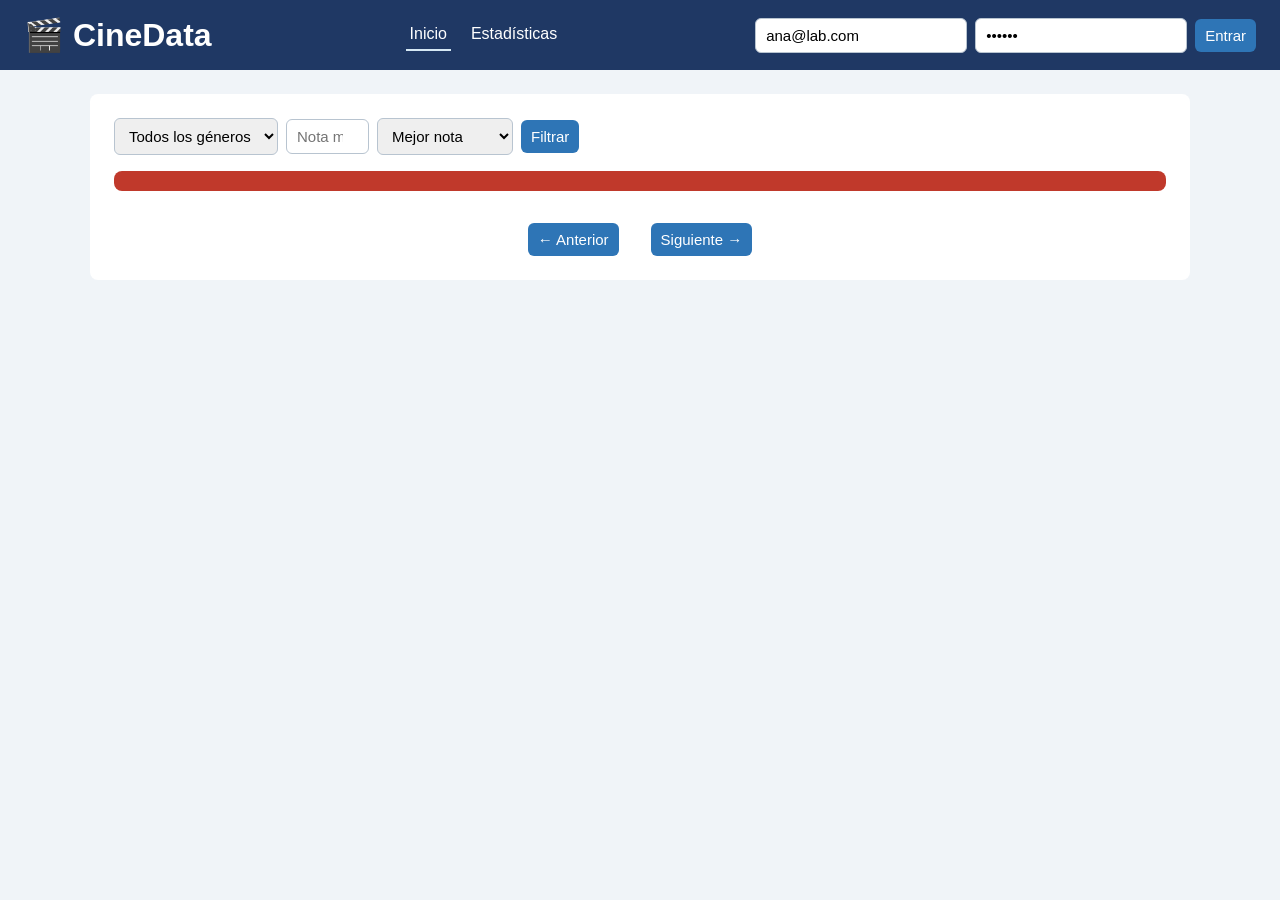
<file: index.html>
<!DOCTYPE html>
<html lang="es">
<head>
  <meta charset="UTF-8">
  <meta name="viewport" content="width=device-width, initial-scale=1.0">
  <title>CineData</title>
  <link rel="stylesheet" href="css/estilos.css">
</head>
<body>
  <header class="cabecera">
    <h1>🎬 CineData</h1>

    <nav class="menu">
      <a href="index.html" aria-current="page">Inicio</a>
      <a href="estadisticas.html">Estadísticas</a>
    </nav>

    <form id="form-login" class="login">
      <input type="email" name="email" placeholder="email" value="ana@lab.com" required>
      <input type="password" name="password" placeholder="contraseña" value="ana123" required>
      <button type="submit">Entrar</button>
    </form>

    <div id="sesion" class="sesion" hidden>
      <span id="saludo"></span>
      <button id="btn-salir">Salir</button>
    </div>
  </header>

  <main class="panel">
    <form id="form-filtros" class="filtros">
      <select name="genero">
        <option value="">Todos los géneros</option>
        <option>Drama</option>
        <option>Ciencia ficción</option>
        <option>Animación</option>
        <option>Aventura</option>
        <option>Fantasía</option>
      </select>
      <input type="number" name="notaMin" placeholder="Nota mínima" min="0" max="10" step="0.1">
      <select name="orden">
        <option value="nota">Mejor nota</option>
        <option value="anio">Más recientes</option>
        <option value="titulo">Título A-Z</option>
      </select>
      <button type="submit">Filtrar</button>
    </form>

    <p id="estado" class="estado"></p>
    <section id="rejilla" class="rejilla"></section>

    <nav class="paginacion">
      <button id="btn-anterior">← Anterior</button>
      <span id="info-pagina"></span>
      <button id="btn-siguiente">Siguiente →</button>
    </nav>

    <section id="panel-resenas" class="resenas" hidden>
      <h2 id="titulo-resenas"></h2>
      <ul id="lista-resenas"></ul>
      <form id="form-resena" class="form-resena">
        <input name="texto" placeholder="¿Qué te ha parecido?" required>
        <select name="estrellas">
          <option>5</option><option>4</option><option>3</option><option>2</option><option>1</option>
        </select>
        <button type="submit">Publicar</button>
      </form>
    </section>
  </main>

  <script type="module" src="js/app.js"></script>
</body>
</html>
</file>
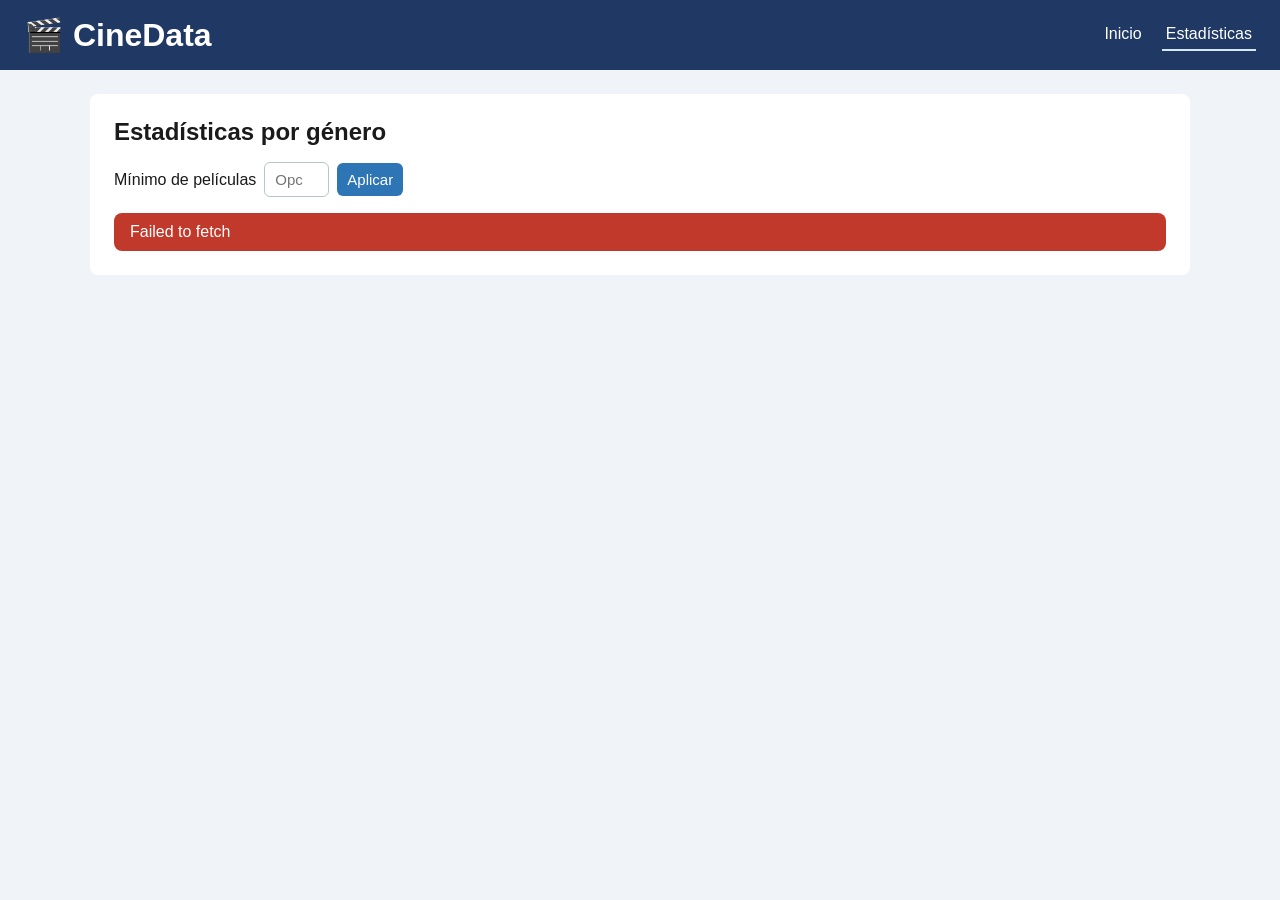
<file: estadisticas.html>
<!DOCTYPE html>
<html lang="es">
<head>
  <meta charset="UTF-8">
  <meta name="viewport" content="width=device-width, initial-scale=1.0">
  <title>CineData - Estadísticas</title>
  <link rel="stylesheet" href="css/estilos.css">
</head>
<body>
  <header class="cabecera">
    <h1>🎬 CineData</h1>

    <nav class="menu">
      <a href="index.html">Inicio</a>
      <a href="estadisticas.html" aria-current="page">Estadísticas</a>
    </nav>
  </header>

  <main class="panel">
    <h2>Estadísticas por género</h2>

    <form id="form-estadisticas" class="filtros">
      <label for="minimo">Mínimo de películas</label>
      <input type="number" id="minimo" name="minimo" min="1" max="50" step="1" placeholder="Opcional">
      <button type="submit">Aplicar</button>
    </form>

    <p id="estado" class="estado"></p>

    <div class="tabla-contenedor" id="contenedor-tabla" hidden>
      <table class="tabla">
        <thead>
          <tr>
            <th>Género</th>
            <th class="num">Películas</th>
            <th class="num">Nota media</th>
          </tr>
        </thead>
        <tbody id="cuerpo-tabla"></tbody>
      </table>
    </div>
  </main>

  <script type="module" src="js/estadisticas.js"></script>
</body>
</html>
</file>
<file: css/estilos.css>
* { margin: 0; padding: 0; box-sizing: border-box; }

[hidden] { display: none !important; }

body {
  font-family: Arial, sans-serif;
  background: #f0f4f8;
  color: #1a1a1a;
}

.cabecera {
  display: flex;
  justify-content: space-between;
  align-items: center;
  flex-wrap: wrap;
  gap: 12px;
  padding: 16px 24px;
  background: #1F3864;
  color: white;
}

.login, .sesion, .filtros, .form-resena {
  display: flex;
  flex-wrap: wrap;
  gap: 8px;
  align-items: center;
}

input, select, button {
  padding: 8px 10px;
  border-radius: 6px;
  border: 1px solid #b8c4d0;
  font-size: 15px;
}

button {
  background: #2E75B6;
  color: white;
  border: none;
  cursor: pointer;
}

button:disabled { background: #9fb0c0; cursor: default; }

.panel {
  max-width: 1100px;
  margin: 24px auto;
  padding: 24px;
  background: white;
  border-radius: 8px;
  display: flex;
  flex-direction: column;
  gap: 16px;
}

.estado {
  padding: 10px 16px;
  border-radius: 8px;
  background: #D5E8F4;
}

.estado.error { background: #C0392B; color: white; }

.rejilla {
  display: grid;
  grid-template-columns: repeat(auto-fill, minmax(180px, 1fr));
  gap: 16px;
}

.tarjeta {
  display: flex;
  flex-direction: column;
  gap: 6px;
  padding: 14px;
  border: 1px solid #d5dde5;
  border-radius: 8px;
}

.tarjeta h3 { font-size: 17px; }
.nota { font-weight: bold; color: #2E75B6; }

.menu { display: flex; gap: 16px; }
.menu a { color: white; text-decoration: none; padding: 6px 4px; border-bottom: 2px solid transparent; }
.menu a:hover, .menu a[aria-current="page"] { border-bottom-color: #D5E8F4; }

.estado ul { margin: 6px 0 0 20px; }

.tabla-contenedor { overflow-x: auto; }
.tabla { width: 100%; border-collapse: collapse; }
.tabla th, .tabla td { padding: 10px 12px; text-align: left; border-bottom: 1px solid #d5dde5; }
.tabla th { background: #D5E8F4; }
.tabla .num { text-align: right; }

.paginacion {
  display: flex;
  justify-content: center;
  align-items: center;
  gap: 16px;
}

.resenas {
  display: flex;
  flex-direction: column;
  gap: 10px;
  padding: 16px;
  background: #f7f9fb;
  border-radius: 8px;
}

.resenas ul { list-style: none; display: flex; flex-direction: column; gap: 6px; }
</file>
